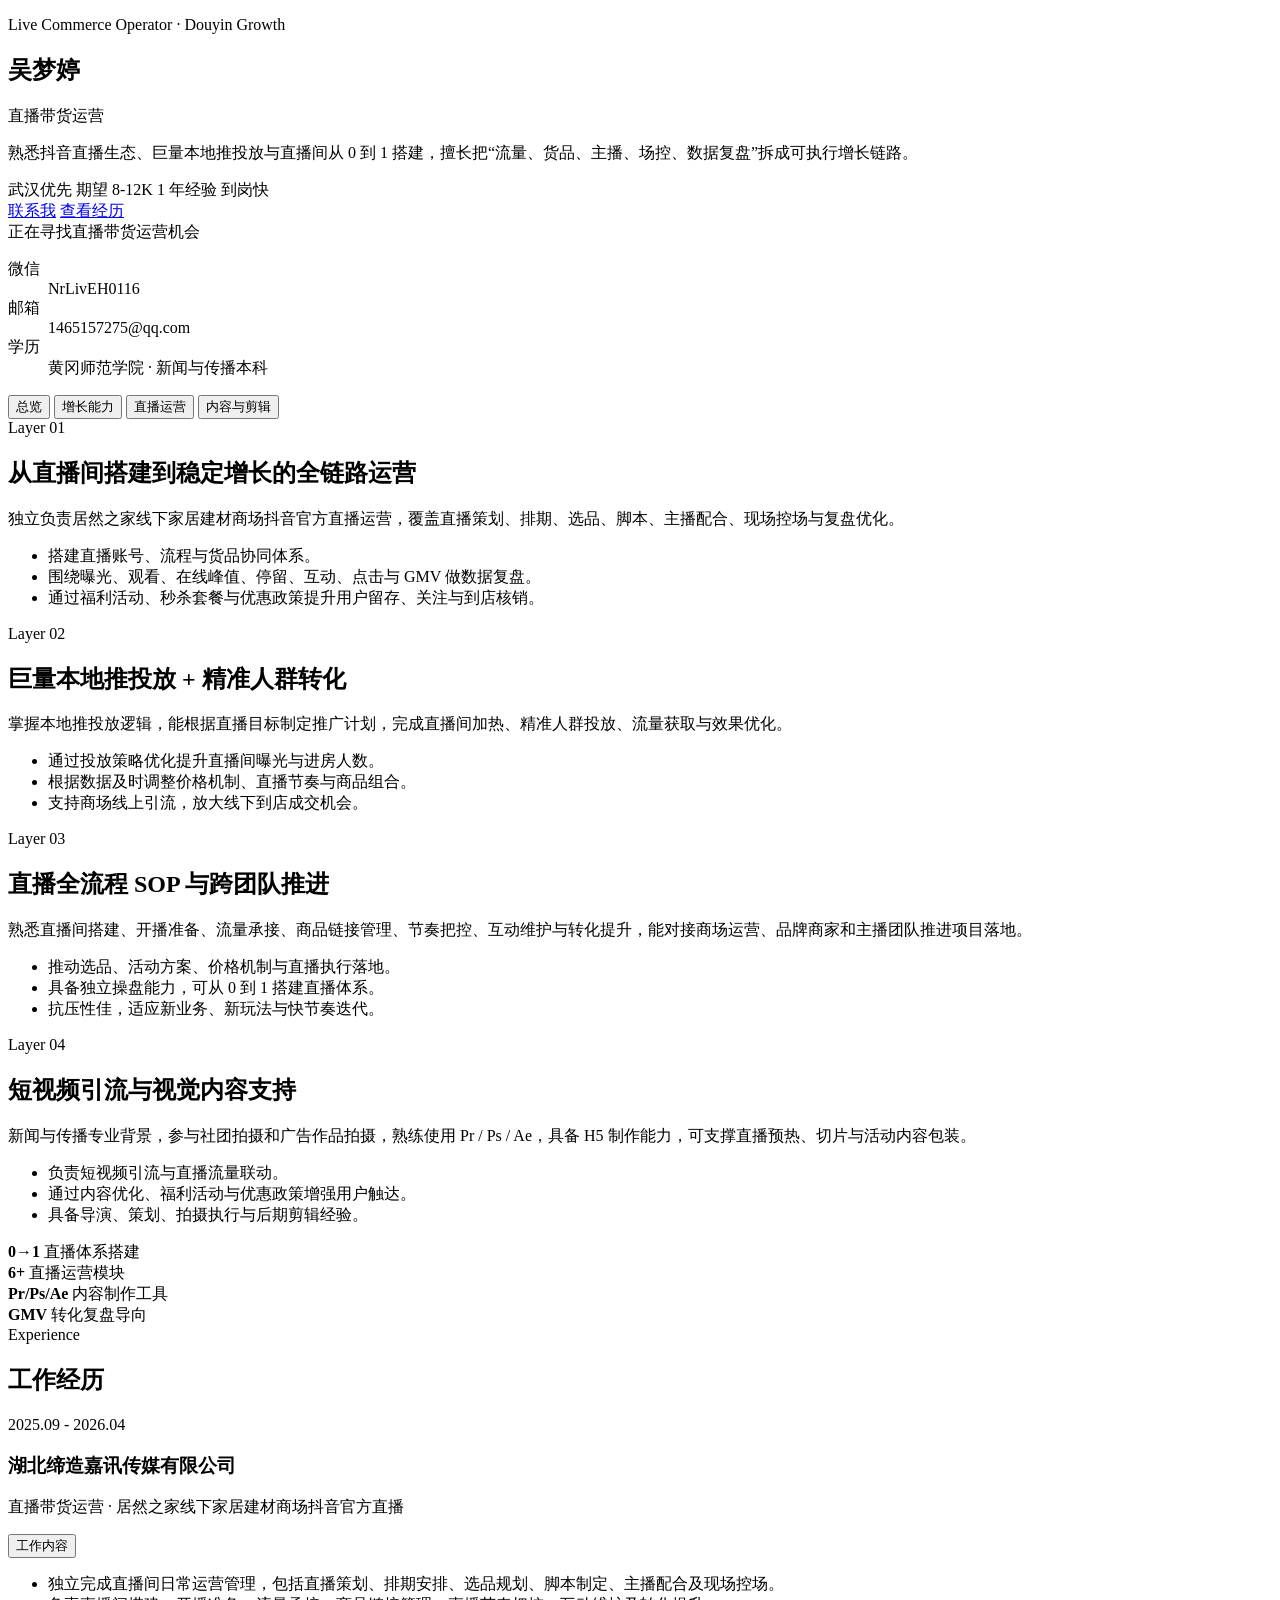
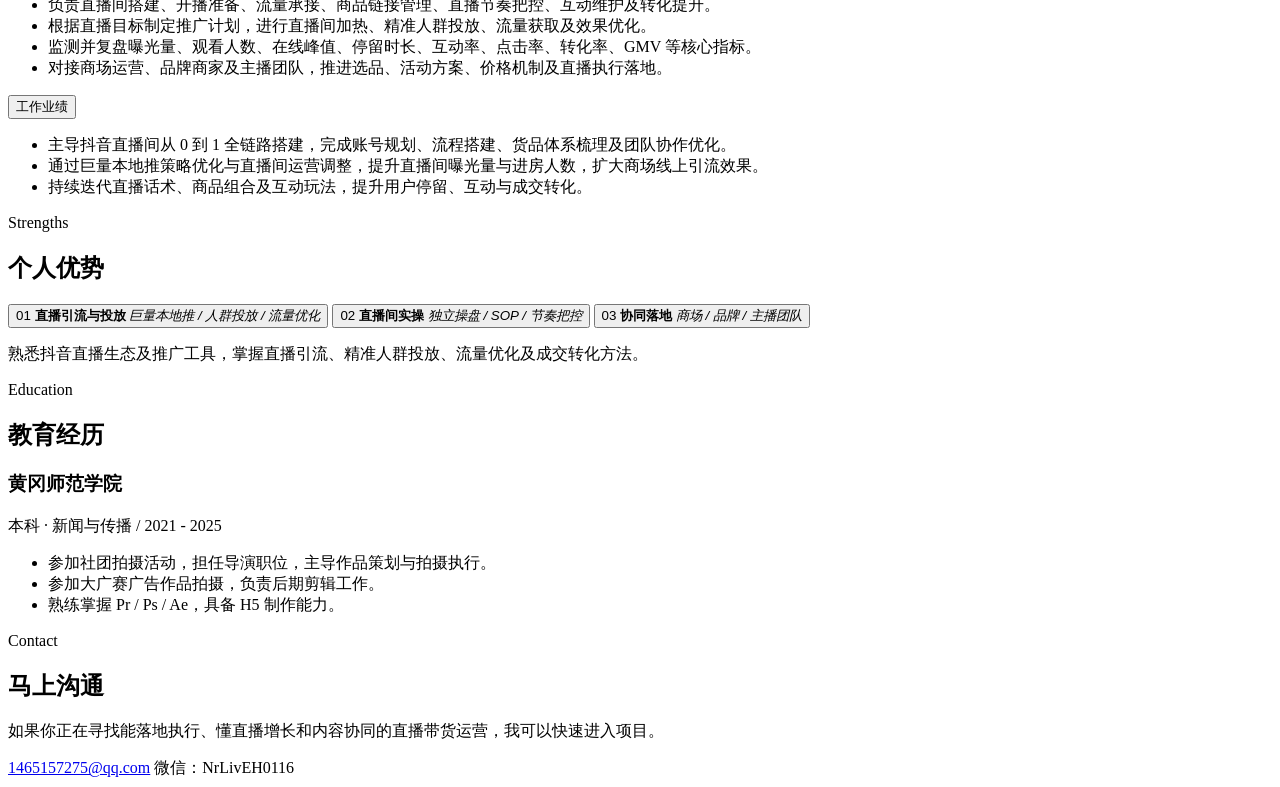
<file: src/main/resources/templates/site/index.html>
<!DOCTYPE HTML>

<html lang="zh-CN" xmlns:th="http://www.thymeleaf.org">
<div th:replace="site/head::head('吴梦婷｜直播带货运营个人网站',${commons.google_site_verification()}, ${commons.baidu_site_verification()})"></div>

<body class="portfolio-page">

<!-- header -->

<div th:replace="site/header::header"></div>

<!-- header -->

<!-- main -->

<main role="main-home-wrapper" class="resume-site" data-current-layer="overview">
  <section class="resume-hero" aria-labelledby="hero-title">
    <div class="hero-orbit" aria-hidden="true">
      <span></span>
      <span></span>
      <span></span>
    </div>
    <div class="hero-copy">
      <p class="eyebrow">Live Commerce Operator · Douyin Growth</p>
      <h1 id="hero-title">吴梦婷</h1>
      <p class="hero-role">直播带货运营</p>
      <p class="hero-summary">熟悉抖音直播生态、巨量本地推投放与直播间从 0 到 1 搭建，擅长把“流量、货品、主播、场控、数据复盘”拆成可执行增长链路。</p>
      <div class="hero-tags" aria-label="核心标签">
        <span>武汉优先</span>
        <span>期望 8-12K</span>
        <span>1 年经验</span>
        <span>到岗快</span>
      </div>
      <div class="hero-actions">
        <a class="primary-action" href="mailto:1465157275@qq.com">联系我</a>
        <a class="secondary-action" href="#experience">查看经历</a>
      </div>
    </div>
    <aside class="hero-card" aria-label="联系方式与匹配度">
      <div class="availability">正在寻找直播带货运营机会</div>
      <dl>
        <div>
          <dt>微信</dt>
          <dd>NrLivEH0116</dd>
        </div>
        <div>
          <dt>邮箱</dt>
          <dd>1465157275@qq.com</dd>
        </div>
        <div>
          <dt>学历</dt>
          <dd>黄冈师范学院 · 新闻与传播本科</dd>
        </div>
      </dl>
    </aside>
  </section>

  <nav class="layer-tabs" aria-label="个人网站分层导航">
    <button type="button" class="active" data-layer="overview">总览</button>
    <button type="button" data-layer="growth">增长能力</button>
    <button type="button" data-layer="operations">直播运营</button>
    <button type="button" data-layer="creative">内容与剪辑</button>
  </nav>

  <section class="layer-stage" aria-live="polite">
    <article class="layer-panel active" data-panel="overview">
      <span class="panel-kicker">Layer 01</span>
      <h2>从直播间搭建到稳定增长的全链路运营</h2>
      <p>独立负责居然之家线下家居建材商场抖音官方直播运营，覆盖直播策划、排期、选品、脚本、主播配合、现场控场与复盘优化。</p>
      <ul>
        <li>搭建直播账号、流程与货品协同体系。</li>
        <li>围绕曝光、观看、在线峰值、停留、互动、点击与 GMV 做数据复盘。</li>
        <li>通过福利活动、秒杀套餐与优惠政策提升用户留存、关注与到店核销。</li>
      </ul>
    </article>
    <article class="layer-panel" data-panel="growth">
      <span class="panel-kicker">Layer 02</span>
      <h2>巨量本地推投放 + 精准人群转化</h2>
      <p>掌握本地推投放逻辑，能根据直播目标制定推广计划，完成直播间加热、精准人群投放、流量获取与效果优化。</p>
      <ul>
        <li>通过投放策略优化提升直播间曝光与进房人数。</li>
        <li>根据数据及时调整价格机制、直播节奏与商品组合。</li>
        <li>支持商场线上引流，放大线下到店成交机会。</li>
      </ul>
    </article>
    <article class="layer-panel" data-panel="operations">
      <span class="panel-kicker">Layer 03</span>
      <h2>直播全流程 SOP 与跨团队推进</h2>
      <p>熟悉直播间搭建、开播准备、流量承接、商品链接管理、节奏把控、互动维护与转化提升，能对接商场运营、品牌商家和主播团队推进项目落地。</p>
      <ul>
        <li>推动选品、活动方案、价格机制与直播执行落地。</li>
        <li>具备独立操盘能力，可从 0 到 1 搭建直播体系。</li>
        <li>抗压性佳，适应新业务、新玩法与快节奏迭代。</li>
      </ul>
    </article>
    <article class="layer-panel" data-panel="creative">
      <span class="panel-kicker">Layer 04</span>
      <h2>短视频引流与视觉内容支持</h2>
      <p>新闻与传播专业背景，参与社团拍摄和广告作品拍摄，熟练使用 Pr / Ps / Ae，具备 H5 制作能力，可支撑直播预热、切片与活动内容包装。</p>
      <ul>
        <li>负责短视频引流与直播流量联动。</li>
        <li>通过内容优化、福利活动与优惠政策增强用户触达。</li>
        <li>具备导演、策划、拍摄执行与后期剪辑经验。</li>
      </ul>
    </article>
  </section>

  <section class="metrics-strip" aria-label="关键能力指标">
    <div>
      <strong>0→1</strong>
      <span>直播体系搭建</span>
    </div>
    <div>
      <strong>6+</strong>
      <span>直播运营模块</span>
    </div>
    <div>
      <strong>Pr/Ps/Ae</strong>
      <span>内容制作工具</span>
    </div>
    <div>
      <strong>GMV</strong>
      <span>转化复盘导向</span>
    </div>
  </section>

  <section class="content-grid" id="experience">
    <article class="resume-card timeline-card">
      <div class="section-heading">
        <span>Experience</span>
        <h2>工作经历</h2>
      </div>
      <div class="timeline-item">
        <time>2025.09 - 2026.04</time>
        <h3>湖北缔造嘉讯传媒有限公司</h3>
        <p class="item-role">直播带货运营 · 居然之家线下家居建材商场抖音官方直播</p>
        <button type="button" class="accordion-trigger" aria-expanded="true">工作内容</button>
        <div class="accordion-panel open">
          <ul>
            <li>独立完成直播间日常运营管理，包括直播策划、排期安排、选品规划、脚本制定、主播配合及现场控场。</li>
            <li>负责直播间搭建、开播准备、流量承接、商品链接管理、直播节奏把控、互动维护及转化提升。</li>
            <li>根据直播目标制定推广计划，进行直播间加热、精准人群投放、流量获取及效果优化。</li>
            <li>监测并复盘曝光量、观看人数、在线峰值、停留时长、互动率、点击率、转化率、GMV 等核心指标。</li>
            <li>对接商场运营、品牌商家及主播团队，推进选品、活动方案、价格机制及直播执行落地。</li>
          </ul>
        </div>
        <button type="button" class="accordion-trigger" aria-expanded="false">工作业绩</button>
        <div class="accordion-panel">
          <ul>
            <li>主导抖音直播间从 0 到 1 全链路搭建，完成账号规划、流程搭建、货品体系梳理及团队协作优化。</li>
            <li>通过巨量本地推策略优化与直播间运营调整，提升直播间曝光量与进房人数，扩大商场线上引流效果。</li>
            <li>持续迭代直播话术、商品组合及互动玩法，提升用户停留、互动与成交转化。</li>
          </ul>
        </div>
      </div>
    </article>

    <article class="resume-card strengths-card">
      <div class="section-heading">
        <span>Strengths</span>
        <h2>个人优势</h2>
      </div>
      <div class="strength-list">
        <button type="button" class="strength-item active" data-strength="traffic">
          <span>01</span>
          <strong>直播引流与投放</strong>
          <em>巨量本地推 / 人群投放 / 流量优化</em>
        </button>
        <button type="button" class="strength-item" data-strength="studio">
          <span>02</span>
          <strong>直播间实操</strong>
          <em>独立操盘 / SOP / 节奏把控</em>
        </button>
        <button type="button" class="strength-item" data-strength="collaboration">
          <span>03</span>
          <strong>协同落地</strong>
          <em>商场 / 品牌 / 主播团队</em>
        </button>
      </div>
      <p class="strength-copy" id="strength-copy">熟悉抖音直播生态及推广工具，掌握直播引流、精准人群投放、流量优化及成交转化方法。</p>
    </article>

    <article class="resume-card education-card">
      <div class="section-heading">
        <span>Education</span>
        <h2>教育经历</h2>
      </div>
      <h3>黄冈师范学院</h3>
      <p>本科 · 新闻与传播 / 2021 - 2025</p>
      <ul class="education-list">
        <li>参加社团拍摄活动，担任导演职位，主导作品策划与拍摄执行。</li>
        <li>参加大广赛广告作品拍摄，负责后期剪辑工作。</li>
        <li>熟练掌握 Pr / Ps / Ae，具备 H5 制作能力。</li>
      </ul>
    </article>

    <article class="resume-card contact-card">
      <div class="section-heading">
        <span>Contact</span>
        <h2>马上沟通</h2>
      </div>
      <p>如果你正在寻找能落地执行、懂直播增长和内容协同的直播带货运营，我可以快速进入项目。</p>
      <a href="mailto:1465157275@qq.com">1465157275@qq.com</a>
      <span>微信：NrLivEH0116</span>
    </article>
  </section>
</main>

<!-- main -->

<!-- footer -->
<div th:replace="site/footer::footer(${commons.site_title()},${commons.site_record()},${commons.site_url()})"></div>

</body>
</html>
</file>
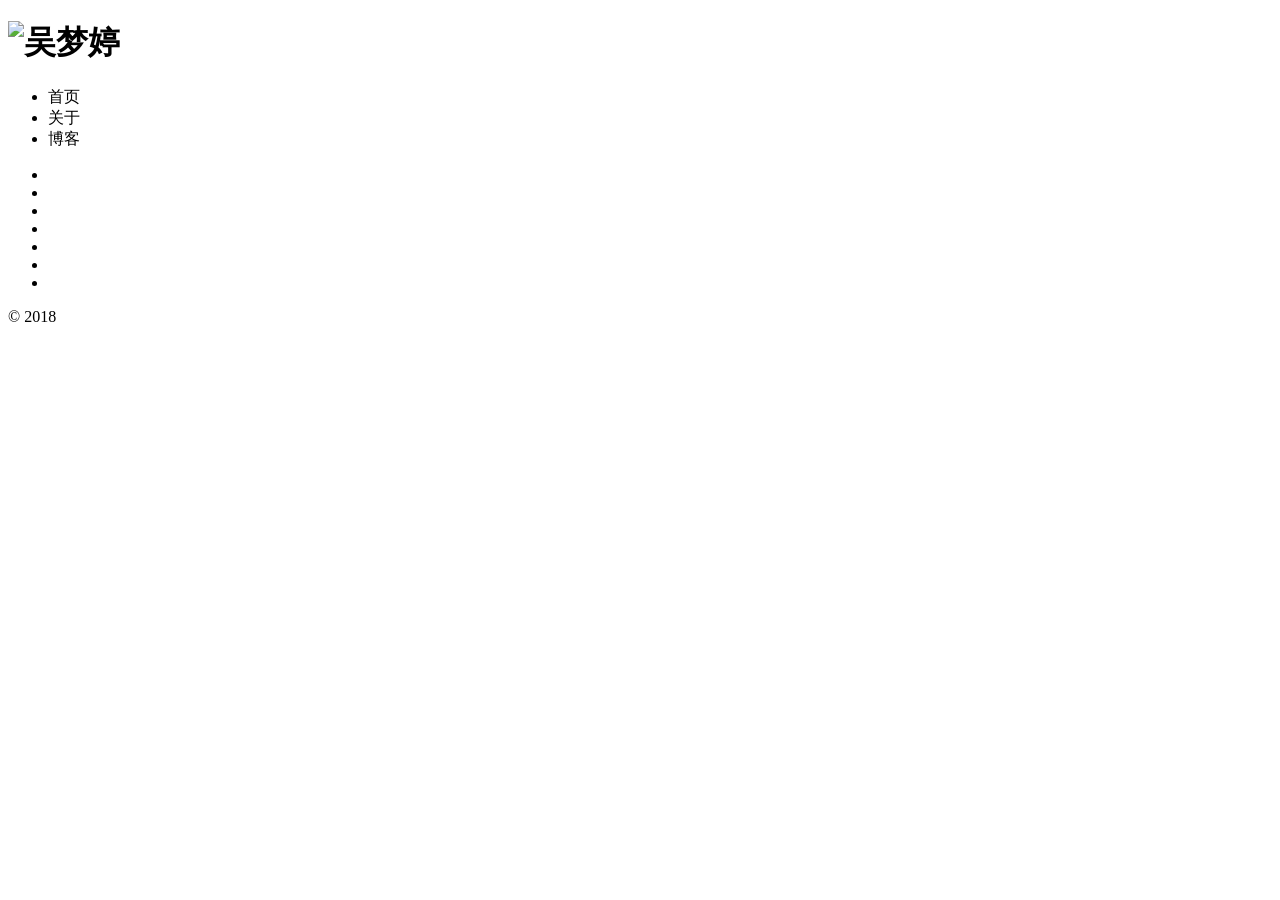
<file: src/main/resources/templates/site/footer.html>
<!DOCTYPE html>
<html lang="en" xmlns:th="http://www.thymeleaf.org" th:fragment="footer(title,record,site_url)">
<footer role="footer">

    <!-- logo -->

    <h1> <a th:href="@{/}" title="吴梦婷个人网站"><img th:src="@{https://cdn.jsdelivr.net/gh/WinterChenS/imgrpo/blog/20210816112027.png}" style="width: 66px;" title="吴梦婷" alt="吴梦婷"/></a> </h1>


    <!-- logo -->

    <!-- nav -->

    <nav role="footer-nav">
        <ul>
            <li><a th:href="@{/}" title="首页">首页</a></li>
            <li><a th:href="@{/about}" title="关于">关于</a></li>
            <li><a th:href="@{/blog/index}" title="博客">博客</a></li>
        </ul>
    </nav>

    <!-- nav -->

    <ul role="social-icons">
        <th:block th:each="index:${commons.social()}">
            <th:block th:if="${index.value}!=null and ${index.value}!=''">
                <th:block th:switch="${index.key}">
                    <th:block th:case="'csdn'">
                        <li><a class="icon csdn" target="blank" th:href="@{${index.value}}"></a></li>
                    </th:block>
                    <th:block th:case="'jianshu'">
                        <li><a class="icon jianshu" target="blank" th:href="@{${index.value}}"></a></li>
                    </th:block>
                    <th:block th:case="'resume'">
                        <li><a class="icon resume" target="blank" th:href="@{${index.value}}"></a></li>
                    </th:block>
                    <th:block th:case="'weibo'">
                        <li><a class="icon weibo" th:href="@{${index.value}}" target="blank"></a></li>
                    </th:block>
                    <th:block th:case="'zhihu'">
                        <li><a class="icon zhihu" target="blank" th:href="@{${index.value}}"></a></li>
                    </th:block>
                    <th:block th:case="'github'">
                        <li><a class="icon github" target="blank" th:href="@{${index.value}}"></a></li>
                    </th:block>
                    <th:block th:case="'twitter'">
                        <li><a class="icon twitter" target="blank" th:href="@{${index.value}}"></a></li>
                    </th:block>
                </th:block>
            </th:block>
        </th:block>
    </ul>
    <p class="copy-right">&copy; 2018 <th:block th:text="${title}"></th:block></p>
    <th:block th:if="${record != null and record != ''}"><a class="copy-right" th:href="@{http://www.miitbeian.gov.cn/}" th:text="${record}"></a></th:block>
</footer>

<!-- footer -->

<!-- jQuery (necessary for Bootstrap's JavaScript plugins) -->

<script th:src="@{/site/js/jquery.min.js}" type="text/javascript"></script>

<!-- custom -->

<script th:src="@{/site/js/nav.js}" type="text/javascript"></script>
<script th:src="@{/site/js/custom.js}" type="text/javascript"></script>

<!-- Include all compiled plugins (below), or include individual files as needed -->

<script th:src="@{/site/js/bootstrap.min.js}" type="text/javascript"></script>
<script th:src="@{/site/js/effects/masonry.pkgd.min.js}"  type="text/javascript"></script>
<script th:src="@{/site/js/effects/imagesloaded.js}"  type="text/javascript"></script>
<script th:src="@{/site/js/effects/classie.js}"  type="text/javascript"></script>
<script th:src="@{/site/js/effects/AnimOnScroll.js}"  type="text/javascript"></script>
<script th:src="@{/site/js/effects/modernizr.custom.js}"></script>
<script th:src="@{https://cdn.bootcss.com/headroom/0.9.1/headroom.min.js}"></script>
<script th:src="@{https://cdn.bootcss.com/highlight.js/9.9.0/highlight.min.js}"></script>
<script th:src="@{https://cdn.bootcss.com/instantclick/3.0.1/instantclick.min.js}"></script>

<!-- jquery.countdown -->

<script th:src="@{/site/js/html5shiv.js}" type="text/javascript"></script>
<script data-no-instant="">
    /*<![CDATA[*/
    InstantClick.on('change', function (isInitialLoad) {
        var blocks = document.querySelectorAll('pre code');
        for (var i = 0; i < blocks.length; i++) {
            hljs.highlightBlock(blocks[i]);
        }
        if (isInitialLoad === false) {
            if (typeof ga !== 'undefined') ga('send', 'pageview', location.pathname + location.search);
        }
    });
    InstantClick.init('mousedown');
    /*]]>*/
</script>
<!-- 百度收录自动推送 -->
<script>
    (function(){
        var bp = document.createElement('script');
        var curProtocol = window.location.protocol.split(':')[0];
        if (curProtocol === 'https') {
            bp.src = 'https://zz.bdstatic.com/linksubmit/push.js';
        }
        else {
            bp.src = 'http://push.zhanzhang.baidu.com/push.js';
        }
        var s = document.getElementsByTagName("script")[0];
        s.parentNode.insertBefore(bp, s);
    })();

    function linkFirend(link) {
        window.location.href=link;
    }
</script>
</html>
</file>
